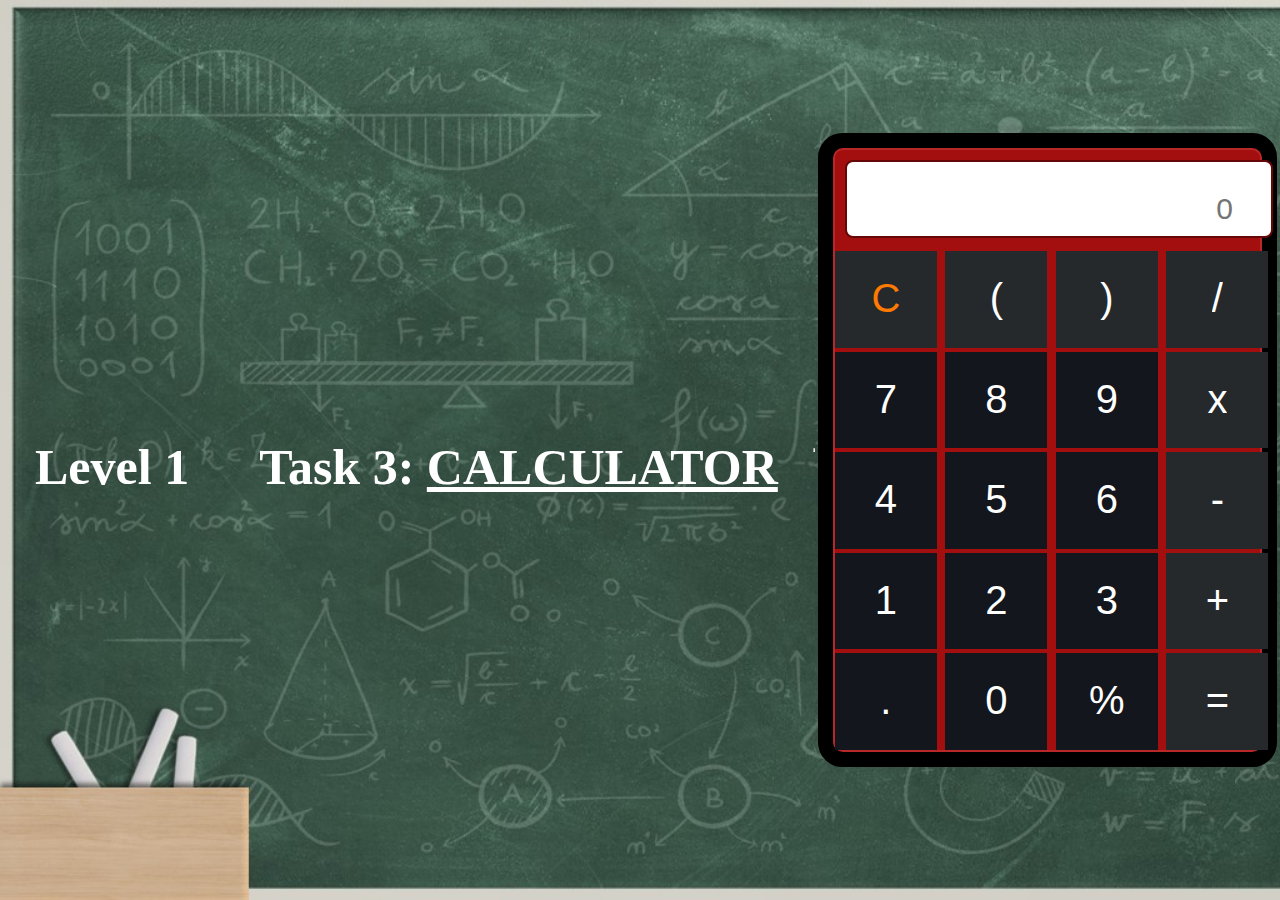
<file: indx.html>
<!DOCTYPE html>
<html lang="en">
    
<head>
    <meta charset="UTF-8">
    <meta http-equiv="X-UA-Compatible" content="IE=edge">
    <meta name="viewport" content="width=device-width, initial-scale=1.0">
    <title>Calculator</title>
    <link rel="stylesheet" type="text/css" href="style.css">
</head>
<body>
    <h1>Level 1</h1>
    <h1>Task 3: <u>CALCULATOR</u></h1>
    <br/> <br/><hr /> <br /> <br/> 

    <div id="container" class="container">
        <form name="calculator">
            <div class="wrapper">
                    <!-- Input Section -->
                <div class="InputArea">
                    <input id="inputBox" type="text" name="userInput" placeholder="0" disabled/>
                </div>
                <!-- Button Section -->
                <div class="buttons">

                    <div class="btnC btnr1">
                        <input id="ButtonC" type="button" value="C" />
                    </div>
                    <div class="btnMod btnr1">
                        <input id="Button(" type="button" value="(" />
                    </div>
                    <div class="btnSign btnr1">
                        <input id="Button)" type="button" value=")" />
                    </div>
                    <div class="btnD btnr1">
                        <input id="Button/" type="button" value="/" />
                    </div>
                    <div class="btn7 btnr2">
                        <input id="Button7" type="button" value="7" />
                    </div>
                    <div class="btn8 btnr2">
                        <input id="Button8" type="button" value="8" />
                    </div>
                    <div class="btn9 btnr2">
                        <input id="Button9" type="button" value="9" />
                    </div>
                    <div class="btnX btnr1">
                        <input id="Button*" type="button" value="x" />
                    </div>
                    <div class="btn4 btnr2">
                        <input id="Button4" type="button" value="4" />
                    </div>
                    <div class="btn5 btnr2">
                        <input id="Button5" type="button" value="5" />
                    </div>
                    <div class="btn6 btnr2">
                        <input id="Button6" type="button" value="6" />
                    </div>
                    <div class="btnM btnr1">
                        <input id="Button-" type="button" value="-" />
                    </div>
                    <div class="btn1 btnr2">
                        <input id="Button1" type="button" value="1" />
                    </div>
                    <div class="btn2 btnr2">
                        <input id="Button2" type="button" value="2" />
                    </div>
                    <div class="btn3 btnr2">
                        <input id="Button3" type="button" value="3" />
                    </div>
                    <div class="btnAdd btnr1">
                        <input id="Button+" type="button" value="+" />
                    </div>
                    <div class="btnDecimal btnr2">
                        <input id="Button." type="button" value="." />
                    </div>
                    <div class="btn0 btnr2">
                        <input id="Button0" type="button" value="0" />
                    </div>
                    <div class="btnBack btnr2">
                        <input id="Button%" type="button" value="%" />
                    </div>
                    <div class="btnEq btnr1">
                        <input id="Button=" type="button" value="=" />
                    </div>
                </div>
            </div>
        </form>
        <br/>
        <br/>
        <br/>
    </div>
    <script type="text/javascript" src="script.js"></script>
    
    
</body>

</html>
</file>
<file: style.css>
* {
    padding: 0;
    margin: 0;
  }
  
  html{
      background-color: #d9f4ff;
  }
  
  hr {
      height: 2px;
      background-color: aqua;
  }
  
  h1{
      text-align: center;
      color: #ffffff;
      height: 25px;
      font-size: 50px;
      padding: 35px;
  }
  
  .wrapper {
    display: grid;
    height: 600px;
    grid-template-rows: 100px 1fr;
    grid-template-columns: 1fr;
    grid-gap: 1px;
    
  }
  
  .buttons {
    display: grid;
    grid-template-rows: repeat(5, 1fr);
    grid-template-columns: repeat(4, 1fr);
    grid-gap: 4px;

  }
  
  .container {
    width: 425px;
    height: 600px;
    border: 2px solid rgb(185, 40, 40);
    border-radius: 10px;
    background-color: #a30e0e;
    margin: 0 auto;
    padding: auto;
    box-shadow: 0px 0px 0px 15px rgba(0, 0, 0, 2);
  }
  
  .inputArea {
    background-color: #ffffff;
    grid-column: 1/2;
    display: block;
  }
  
  input[type="text"] {
    box-sizing: border-box;
    margin-top: 10px;
    margin-left: 10px;
    padding-top: 30px;
    padding-right: 38px;
    padding-bottom: 10px;
    font-size: 30px;
    background-color: rgb(255, 255, 255);
    text-align: right;
    border: 2px solid rgb(102, 7, 7);
    border-radius: 8px;
  }
/*   
  input[type=button]:hover {
    background-color: #8c8c8c;
  } */

  input[type="text"]:disabled {
    color:#000000;
  }
  
  .btnr1 {
    background: #25292c;
    text-align: center;
    width: 102px;
  }
  
  .btnr2 {
    background: #13171d;
    text-align: center;
    width: 102px;
  }
  
  .btnr1 > input {
    background: transparent;
    border: none;
    justify-content: center;
    align-self: end;
    color: white;
    font-size: 2.5em;
    margin-top: 25px;
  }
  
  .btnr2 > input {
    background: transparent;
    border: none;
    justify-content: center;
    align-self: end;
    color: white;
    font-size: 2.5em;
    margin-top: 25px;
  }
  
  .btnC > input {
    color: #ff7a00 !important;
  }

  body{
    width: 100%;
    height: 100vh;
    background: url('WhatsApp\ Image\ 2024-09-03\ at\ 23.19.01_4fd4b82a.jpg')no-repeat;
    background-size: cover;
    display: flex;
    justify-content: center;
    align-items: center;
    font-size: 1rem;
  }
</file>
